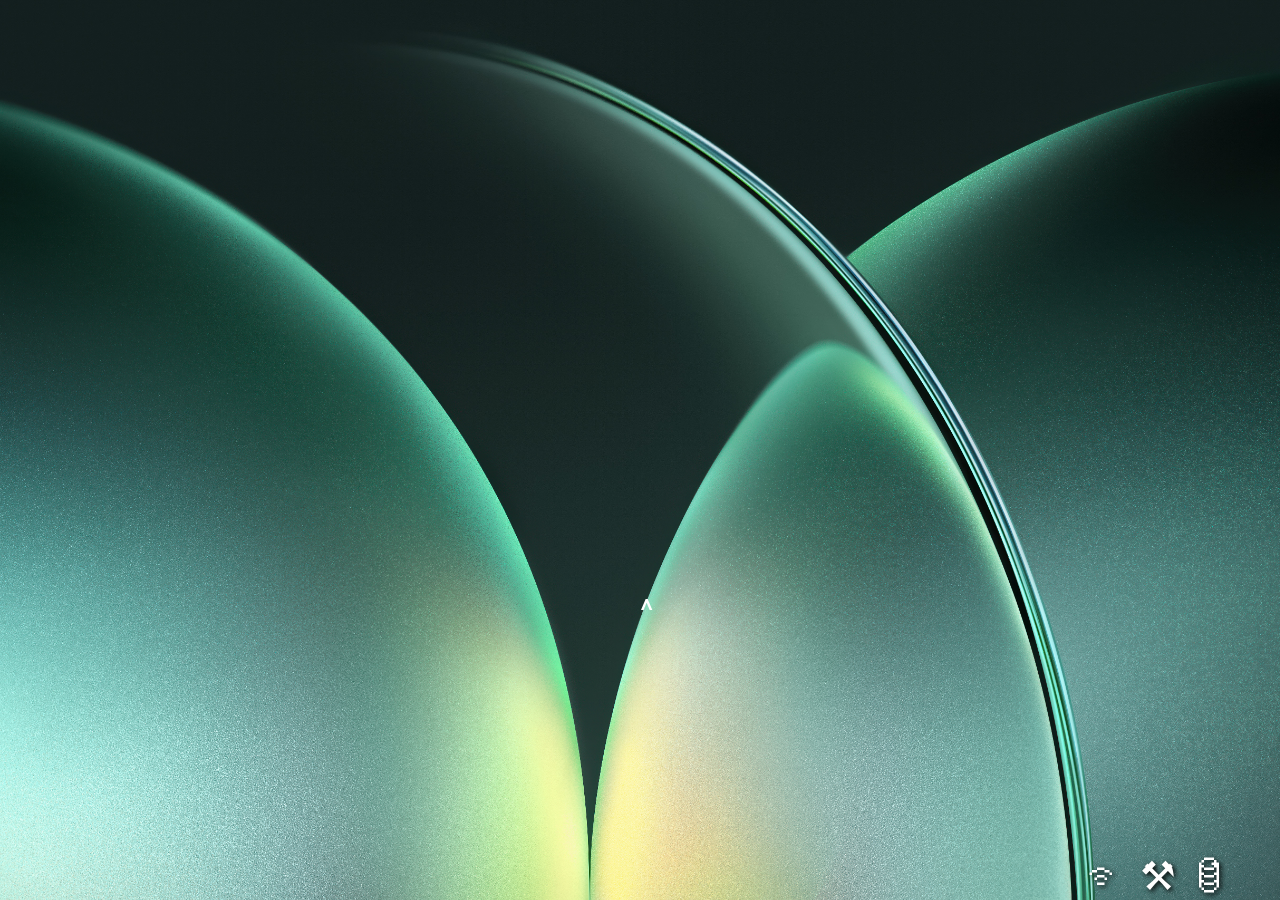
<file: index.html>
<!DOCTYPE html>
<html lang="en">
<head>
    <meta charset="UTF-8">
    <meta name="viewport" content="width=device-width, initial-scale=1.0">
    <title>BeastOs</title>
    <link rel="stylesheet" href="css/font.css">
    <link rel="stylesheet" href="css/main.css">
    <link rel="icon" href="images/win-logo.png" type="image/png">
</head>
<body>
    <div class="contasiner">
        <a class="container" class="a-bod" href="account.html">
        <iframe src="https://free.timeanddate.com/clock/iag2y5rg/n117/fn2/fs48/fcfff/tct/pct/ftb/th2/ts1" frameborder="0" width="391" height="70" allowtransparency="true"></iframe>
        <iframe src="https://free.timeanddate.com/clock/iag2y5rg/n117/fn2/fcfff/tct/pct/ftb/tt1" frameborder="0" width="250" height="21" allowtransparency="true"></iframe>        
        <h1>^</h1>
        </a>



        <footer class="footer">
            <a class="net" href>ᯤ</a>
            <a class="access" href>⚒</a>
            <a class="battery" href>🛢</a>
        </footer>
    </div>
</body>
</html>
</file>
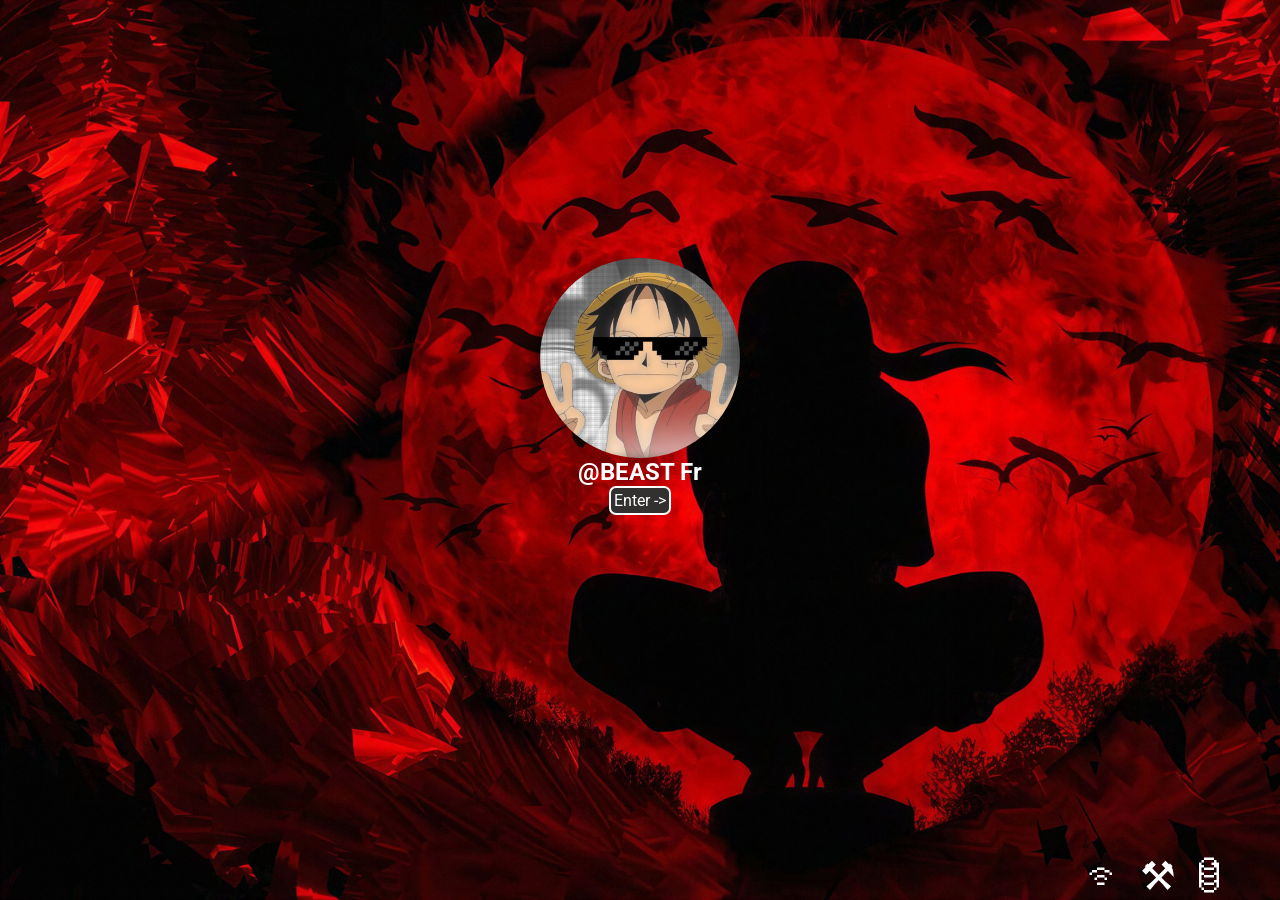
<file: account.html>
<!DOCTYPE html>
<html lang="en">
    <head>
        <meta charset="UTF-8">
        <meta name="viewport" content="width=device-width, initial-scale=1.0">
        <title>BeastOs</title>
        <link rel="stylesheet" href="css/font.css">
        <link rel="stylesheet" href="css/account.css">
        <link rel="icon" href="images/win-logo.png" type="image/png">
    </head>
    <body>
        <div class="container">
            <img width="200px" height="200px" src="images/my-pfp.jpg" alt="pfp"
                class="pfp">
            <h2>@BEAST Fr</h2>
            <a class="enter" href="theos/main.html">Enter -></a>
        </div>

        <footer class="footer">
            <div class="Wifi"><a class="net" href>ᯤ</a></div>
            <div class="tools"><a class="access" href>⚒</a></div>
            <div class="health"><a class="battery" href>🛢</a></div>
        </footer>
    </body>
</html>
</file>
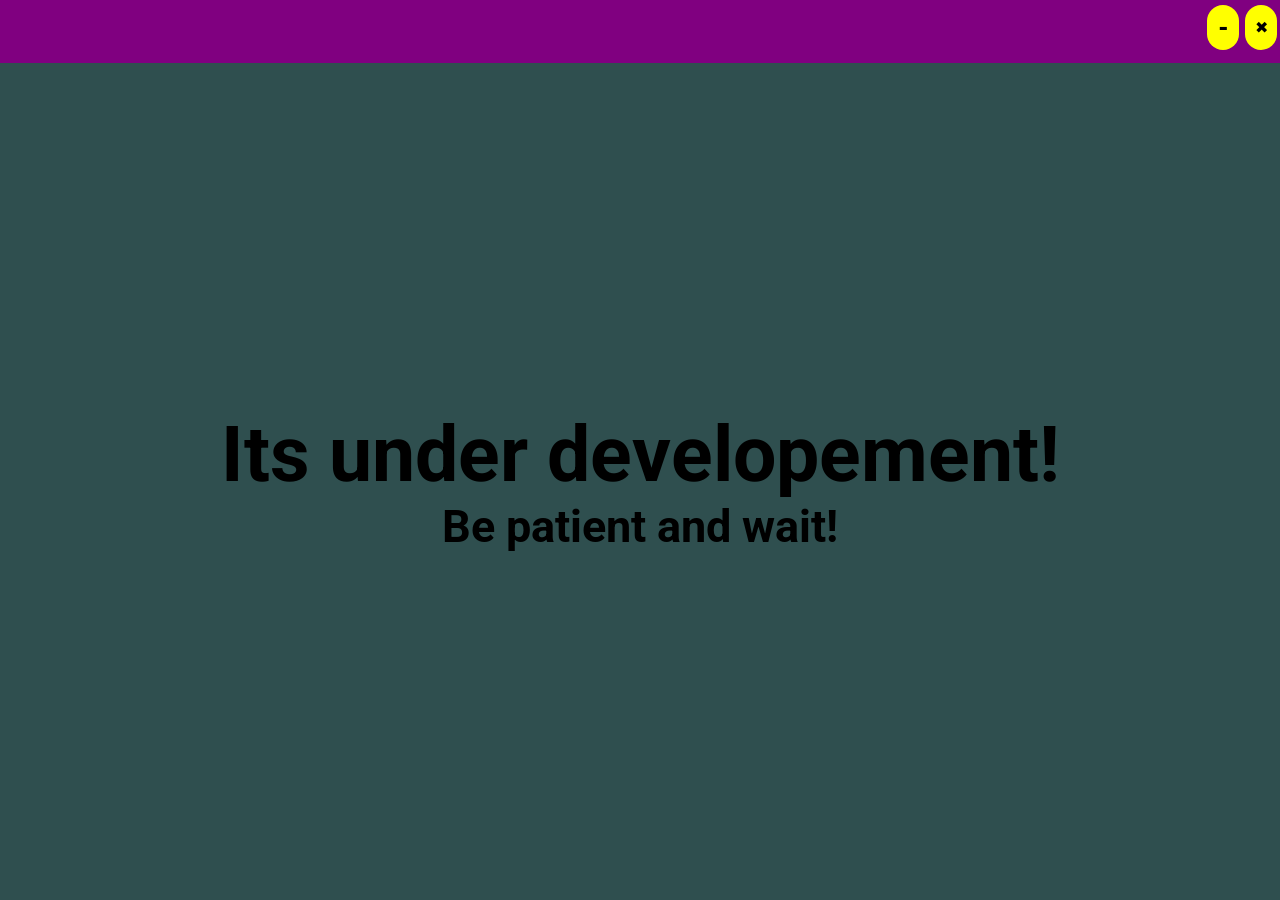
<file: theos/comingsoon.html>
<!DOCTYPE html>
<html lang="en">
<head>
    <meta charset="UTF-8">
    <meta name="viewport" content="width=device-width, initial-scale=1.0">
    <title>Coming Soon</title>
    <link rel="icon" href="../images/win-logo.png" type="image/png">
    <link rel="stylesheet" href="css/comingsoon.css">
    <link rel="stylesheet" href="../css/font.css">
</head>
<body>
    <nav class="nav1">
        <a href="main.html" style="font-size:1.5em; font-weight:900;">-</a>
        <a href="main.html">✖</a>
    </nav>

    <div class="container">
        <h1>Its under developement!</h1>
        <h3>Be patient and wait!</h3>
    </div>
</body>
</html>
</file>
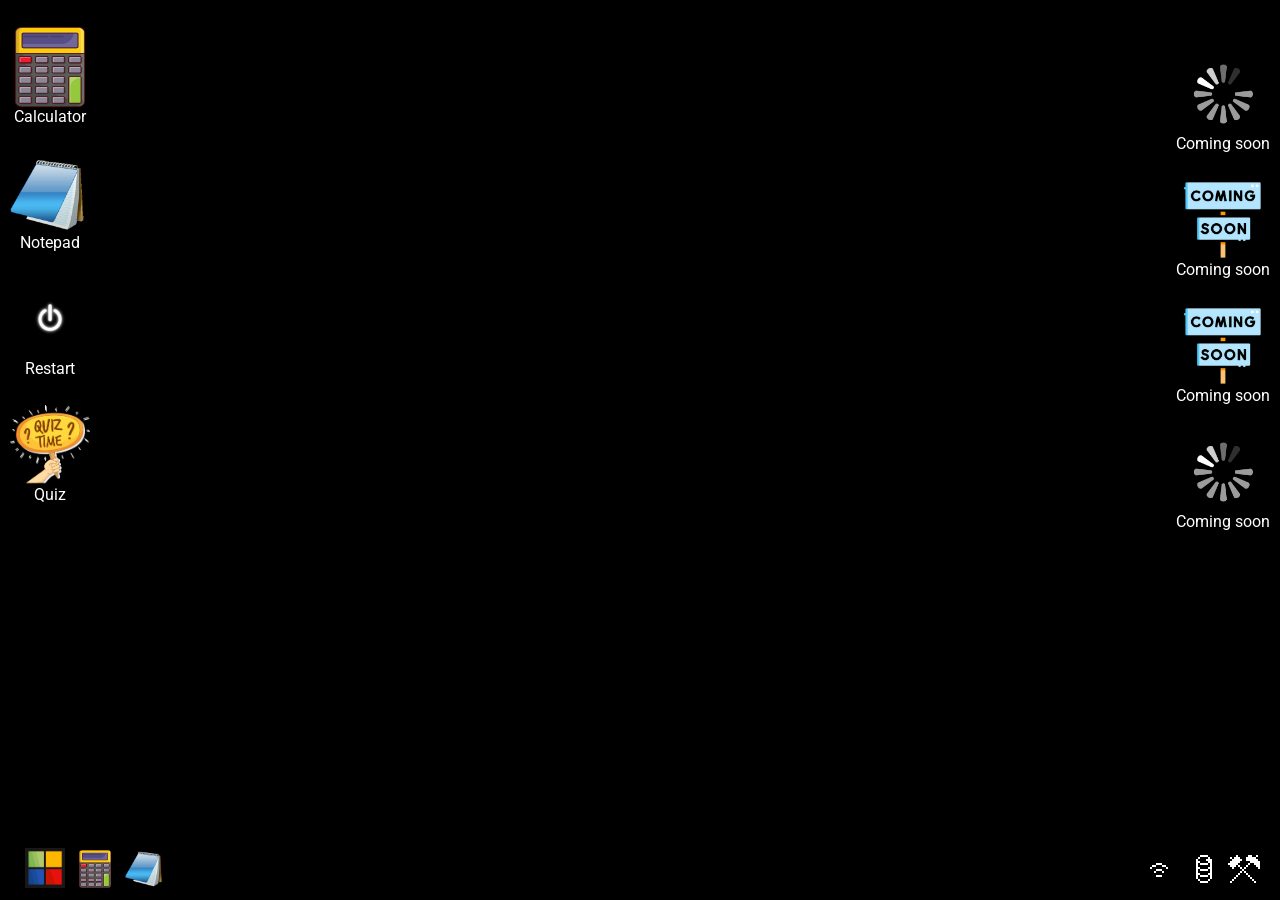
<file: theos/main.html>
<!DOCTYPE html>
<html lang="en">
    <head>
        <meta charset="UTF-8">
        <meta name="viewport" content="width=device-width, initial-scale=1.0">
        <title>BeastOS - Home screen</title>
        <link rel="icon" href="../images/win-logo.png" type="image/png">
        <link rel="stylesheet" href="css/main.css">
        <link rel="stylesheet" href="../css/font.css">
    </head>
    <body>

        <div class="apps">
            <div class="left-of-apps">
            <a class="app1" href="calculator.html">
                <img width="70px" height="80px" src="../images/calculator.png">
                <p>Calculator</p>
            </a>
            <a class="app2" href="notepad.html">
                <img width="80px" height="80px" src="../images/notepad.png">
                <p>Notepad</p>
            </a>
            <a class="app3" href="restarting.html">
                <img style="border-radius:20px;" width="80px" height="80px" src="../images/shutdown.png">
                <p>Restart</p>
            </a>
            <a class="app4" href="quiz/quiz.html">
                <img width="80px" height="80px" src="../images/quiz.png">
                <p>Quiz</p>
            </div>

            <div class="right-of-apps">
            <a class="app1" href="comingsoon.html">
                <img width="80px" height="80px" src="../images/loading.png">
                <p>Coming soon</p>
            </a>
            <a class="app2" href="comingsoon.html">
                <img width="80px" height="80px" src="../images/coming-soon.png">
                <p>Coming soon</p>
            </a>
            <a class="app3" href="comingsoon.html">
                <img width="80px" height="80px" src="../images/coming-soon.png">
                <p>Coming soon</p>
            </a>
            <a class="app4" href="comingsoon.html">
                <img width="80px" height="80px" src="../images/loading.png">
                <p>Coming soon</p>
            </div>
            </a>
        </div>

        <div class="taskbar">
            <div class="left">
                <a href class="logo"><img width="40px" height="40px" src="../images/win-logo.png" alt="logo"></a>
                <a href="calculator.html" class="app"><img width="32px" height="38px" src="../images/calculator.png" alt="Calculator"></a>
                <a href="notepad.html" class="app"><img width="40px" height="40px" src="../images/notepad.png" alt="Notepad"></a>
            </div>

            <div class="right">
                <a href class="net">ᯤ</a>
                <a href class="battery">🛢</a>
                <a href class="access">⚒</a>
            </div>
        </div>
    </body>
</html>
</file>
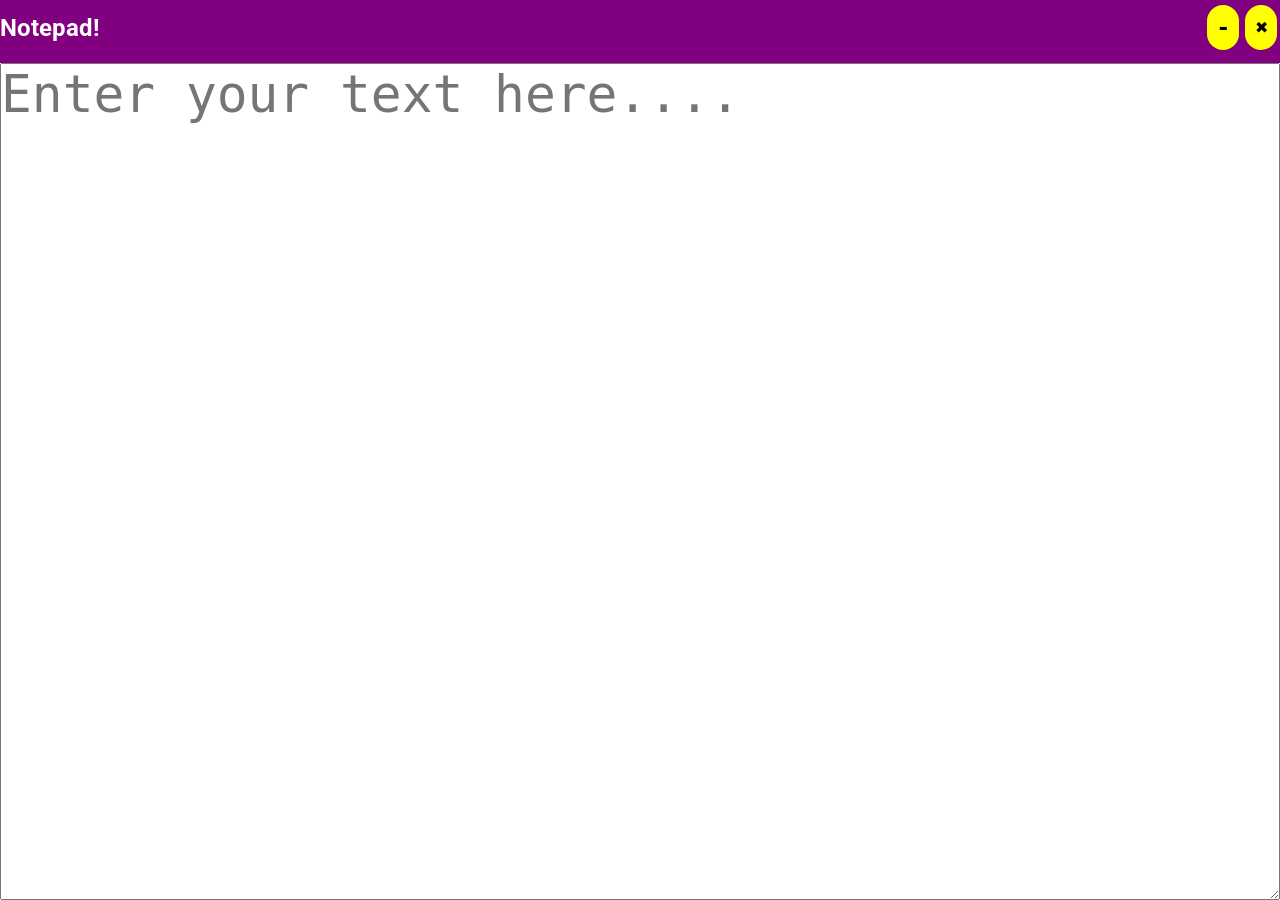
<file: theos/notepad.html>
<!DOCTYPE html>
<html lang="en">
    <head>
        <meta charset="UTF-8">
        <meta name="viewport" content="width=device-width, initial-scale=1.0">
        <title>Notepad!</title>
        <link rel="icon" href="../images/win-logo.png" type="image/png">
        <link rel="stylesheet" href="css/notepad.css">
        <link rel="stylesheet" href="../css/font.css">
    </head>
    <body>
        <nav class="nav1">
                <a href="main.html" style="font-size:1.5em; font-weight:900;">-</a>
                <a href="main.html">✖</a>
        </nav>

        <div class="container">
            <textarea name id="txt-ar"
                placeholder="Enter your text here...."></textarea>
        </div>

        <div class="appname">
                <h2 class="app-name">Notepad!</h2>
        </div>
    </body>
</html>
</file>
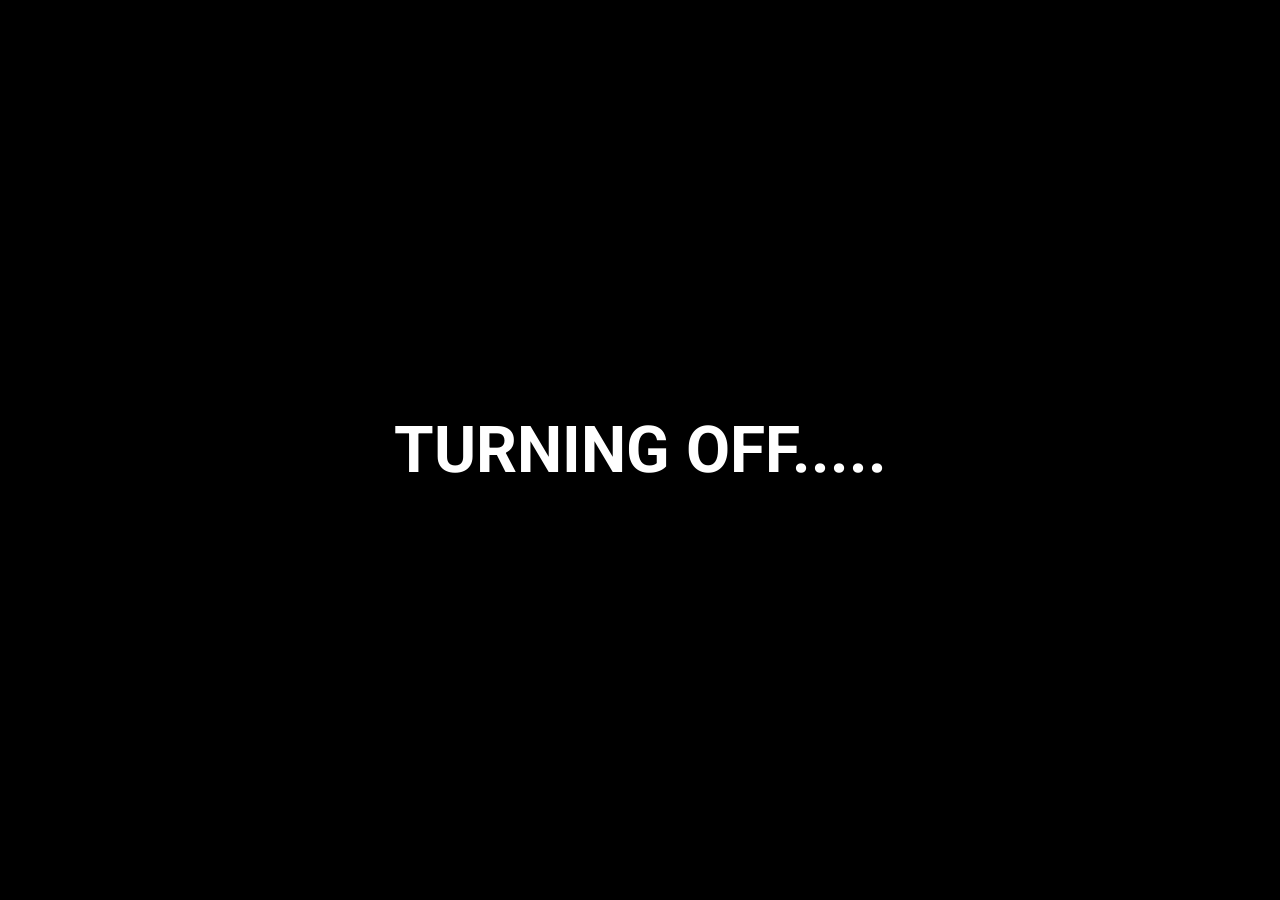
<file: theos/restarting.html>
<!DOCTYPE html>
<html lang="en">
<head>
    <meta charset="UTF-8">
    <meta name="viewport" content="width=device-width, initial-scale=1.0">
    <meta http-equiv="refresh" content="1; url=restarting2.html">
    <link rel="icon" href="../images/shutdown.png" type="image/png">
    <link rel="stylesheet" href="../css/font.css">
    <title>Turning OFF....</title>
    <style>
        * {
            margin: 0;
            padding: 0;
            box-sizing: border-box;
        }

        body {
            display:flex;
            align-items: center;
            justify-content: center;
            background-color: black;
            color:white;
            width:100vw;
            height:100vh;
        }

        h1 {
            font-size:4em;
        }
        
    </style>
</head>
<body>
    <h1>TURNING OFF.....</h1>
</body>
</html>
</file>
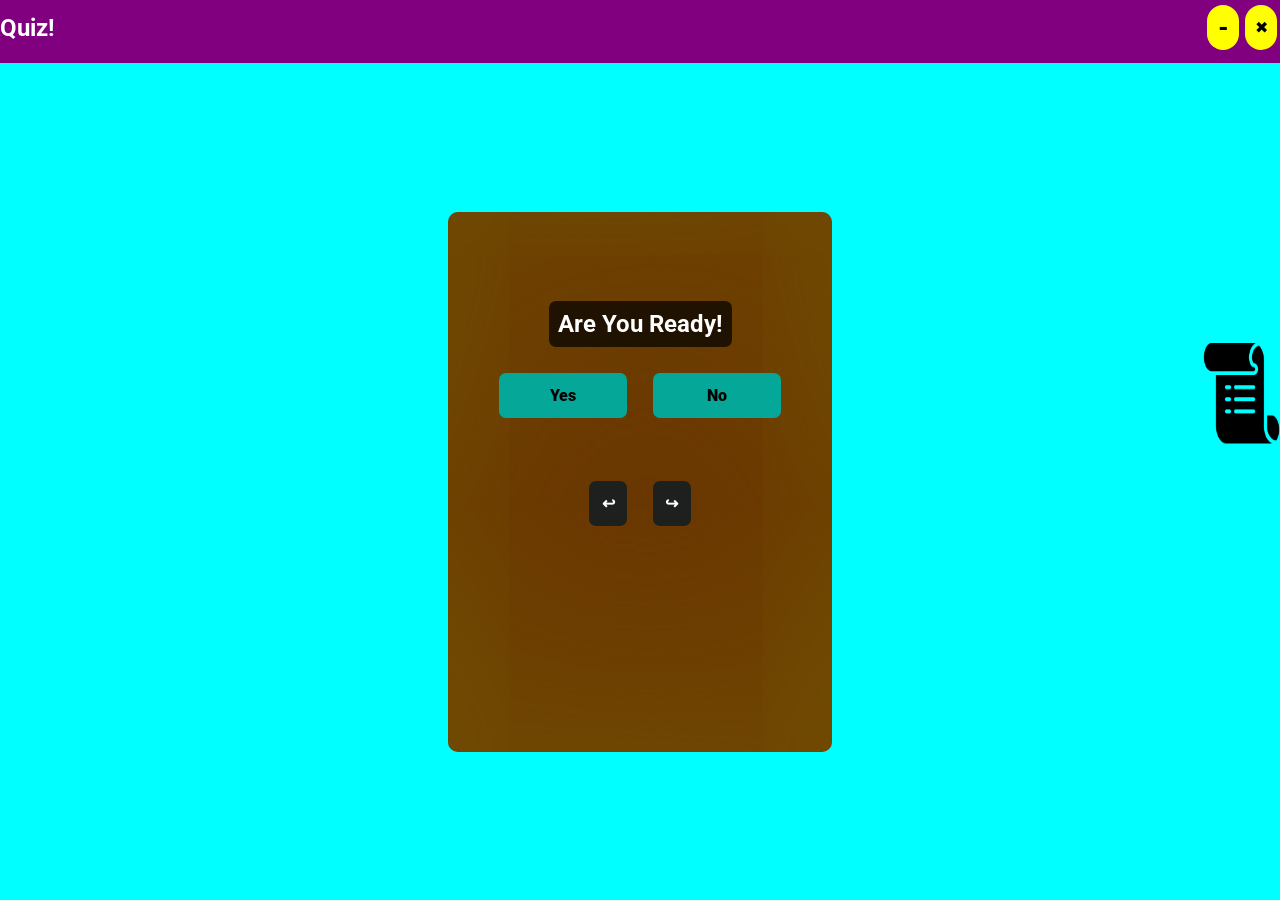
<file: theos/quiz/quiz.html>
<!DOCTYPE html>
<html lang="en">
    <head>
        <meta charset="UTF-8">
        <meta name="viewport" content="width=device-width, initial-scale=1.0">
        <title>Quiz!</title>
        <link rel="icon" href="../../images/win-logo.png" type="image/png">
        <link rel="stylesheet" href="../css/quiz.css">
        <link rel="stylesheet" href="../../css/font.css">
    </head>
    <body>
        <nav class="nav1">
            <a href="../main.html"
                style="font-size:1.5em; font-weight:900;">-</a>
            <a href="../main.html">✖</a>
        </nav>

        <div class="container">
            <div class="quiz">
                <h2 class="question">Are You Ready!</h2>
                <div class="btns">
                    <a class="btn" href="question1.html">Yes</a>
                    <a class="btn" href="../main.html">No</a>
                </div>
                <div class="btns">
                    <a class="btn2" href="../main.html">↩</a>
                    <a class="btn2" href="question1.html">↪</a>
                </div>
            </div>
        </div>

        <div class="rules">
            <a href="quiz.html"><img style="width:6vw; height:12vh;"
                    src="../../images/rules.png" alt="Rules"></a>
        </div>
        <div class="appname">
            <h2 class="app-name">Quiz!</h2>
        </div>
    </body>
</html>
</file>
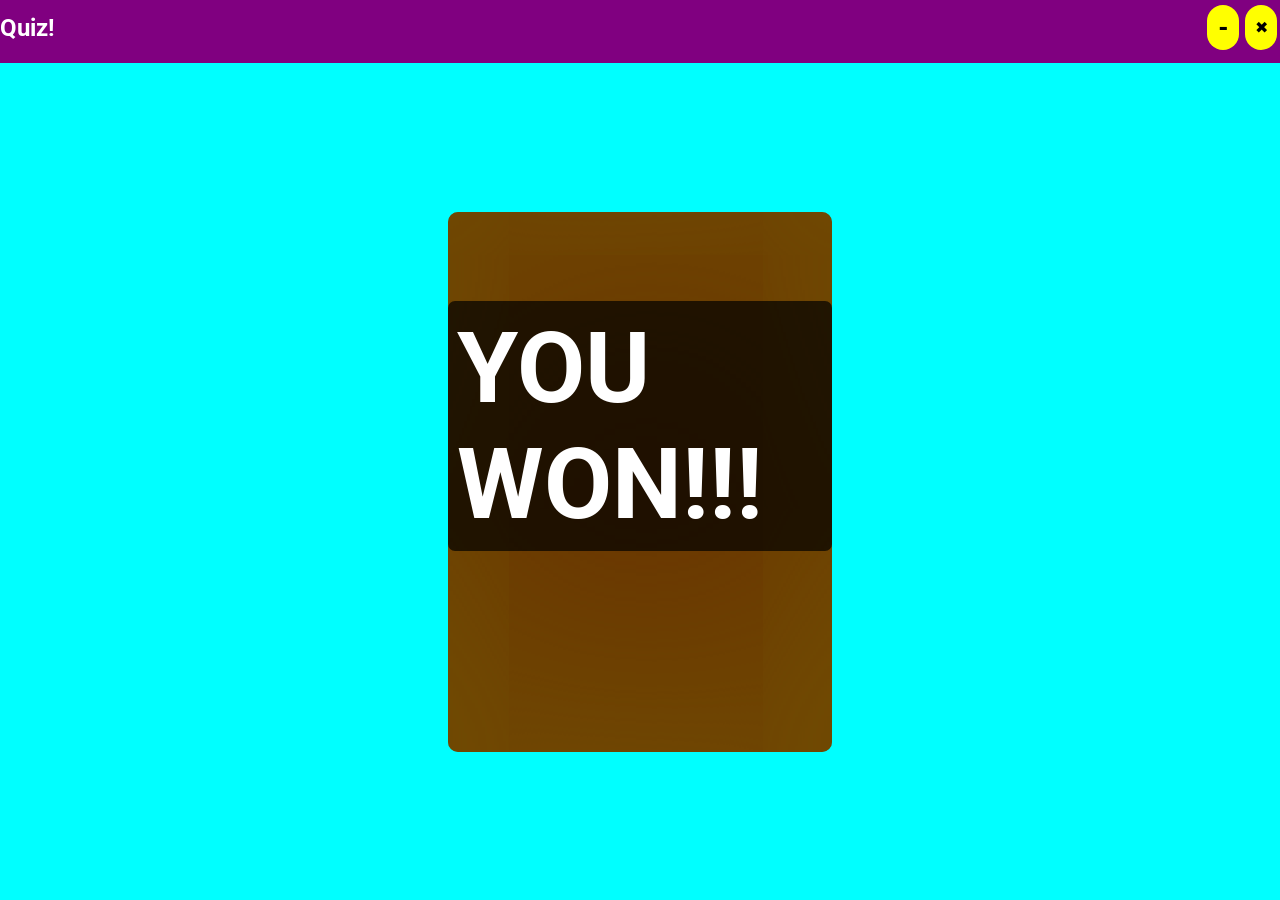
<file: theos/quiz/victory.html>
<!DOCTYPE html>
<html lang="en">
    <head>
        <meta charset="UTF-8">
        <meta name="viewport" content="width=device-width, initial-scale=1.0">
        <meta http-equiv="Refresh" content="1; url=../main.html">
        <title>Quiz!</title>
        <link rel="icon" href="../../images/win-logo.png" type="image/png">
        <link rel="stylesheet" href="../css/quiz.css">
        <link rel="stylesheet" href="../../css/font.css">
    </head>
    <body>
        <nav class="nav1">
            <a href="../main.html"
                style="font-size:1.5em; font-weight:900;">-</a>
            <a href="../main.html">✖</a>
        </nav>

        <div class="container">
            <div class="quiz">
                <h2 style="font-size:11vh;" class="question">YOU WON!!!</h2>
                </div>
            </div>
        </div>
        <div class="appname">
            <h2 class="app-name">Quiz!</h2>
        </div>
    </body>
</html>
</file>
<file: css/font.css>
@import url('https://fonts.googleapis.com/css2?family=Birthstone&family=Poppins:ital,wght@0,100;0,200;0,300;0,400;0,500;0,600;0,700;0,800;0,900;1,100;1,200;1,300;1,400;1,500;1,600;1,700;1,800;1,900&family=Roboto:ital,wght@0,100..900;1,100..900&display=swap');

body {
    font-family: Roboto, sans-serif;
}

a {
    color:inherit;
    text-decoration:none;
}
</file>
<file: css/main.css>
* {
    margin: 0;
    padding: 0;
    box-sizing: border-box;
}

body {
    background-image: url("../images/bg2.jpg");
    background-size: cover;
    color:white;
    justify-content:center;
}

.title {
    font-size:4em;    
    font-weight:700px;
}

.container {
    padding:4vw;
    display:flex;
    flex-direction:column;
    align-items:center;
    justify-content:flex-start;
    width:100vw;
    height:100vh;
    -webkit-text-stroke: 10px solid black;

}

.a-bod {
    display:flex;
    flex-direction:column;
    align-items:center;
    justify-content:center;
}


.footer {
    display:flex;
    align-items:center;
    justify-content: flex-end;
    position:fixed;
    bottom:0;
    font-size:2.5em;
    width:100vw;
    gap:1vw;
    text-shadow: 2px 2px 5px rgb(0, 0, 0);
}

.footer a {
    transition: 0.3s;
}

.footer a:hover {
    color:rgb(175, 171, 171);
}

.net:hover::after {
    content: "5G";
    position:absolute;
    font-size: 0.5em;
    background-color: rgba(0, 0, 0, 0.671);
    padding: 2px 5px;
    border-radius: 3px;
}

.battery {
    margin-right:4vw;
}
.battery:hover::after {
    content: "99%";
    position:absolute;
    font-size: 0.5em;
    background-color: rgba(0, 0, 0, 0.671);
    padding: 2px 5px;
    border-radius: 3px;
}
.access:hover::after {
    content: "Connected";
    position:absolute;
    font-size: 0.5em;
    background-color: rgba(0, 0, 0, 0.671);
    padding: 2px 5px;
    border-radius: 3px;
}

.container > h1 {
    position:absolute;
    bottom:30%;
    left:50%;
    font-weight:inherit;
}
</file>
<file: css/account.css>
* {
    margin: 0;
    padding: 0;
    box-sizing: border-box;
}

body {
    background-image: url("../images/bg.jpg");
    background-size: cover;
    color:white;
    background-color:black;
}

.pfp {
    border-radius:500px;
}

.container {
    display:flex;
    align-items:center;
    justify-content: center;
    flex-direction:column;
    width:100vw;
    height:100vh;
}

.enter {
    border:2px solid rgb(255, 255, 255);
    border-radius:7px;
    padding:3px;
    background-color:rgb(51, 48, 48);
    transition:0.3s;
    margin-bottom:10vw;
}

.enter:hover {
    background-color:rgb(37, 36, 36)
}



.footer {
    display:flex;
    align-items:center;
    justify-content: flex-end;
    position:fixed;
    bottom:0;
    font-size:2.5em;
    width:100vw;
    gap:1vw;
}

.footer a {
    transition: 0.3s;
}

.footer a:hover {
    color:rgb(175, 171, 171);
}


.net:hover::after {
    content: "5G";
    position:absolute;
    font-size: 0.5em;
    background-color: rgba(0, 0, 0, 0.671);
    padding: 2px 5px;
    border-radius: 3px;
}

.battery {
    margin-right:4vw;
}
.battery:hover::after {
    content: "99%";
    position:absolute;
    font-size: 0.5em;
    background-color: rgba(0, 0, 0, 0.671);
    padding: 2px 5px;
    border-radius: 3px;
}
.access:hover::after {
    content: "Connected";
    position:absolute;
    font-size: 0.5em;
    background-color: rgba(0, 0, 0, 0.671);
    padding: 2px 5px;
    border-radius: 3px;
}
</file>
<file: theos/css/comingsoon.css>
* {
    margin: 0;
    padding: 0;
    box-sizing: border-box;
}

body {
    border:2px purple;
    display:flex;
    width:100vw;
    height:100vh;
    flex-direction: column;
}

body::selection {
    color:black;
}

.nav1 > a {
    background-color:yellow;
    border-radius:100px;
    width:2.5vw;
    height:5vh;
    display:flex;
    align-items: center;
    justify-content: center;
    margin: 5px 3px;
}

.nav1 {
    width:100%;
    height:7vh;
    display:flex;
    justify-content: flex-end;
    background-color:purple;
}

.container {
    display:flex;
    align-items:center;
    justify-content: center;
    flex-direction:column;
    color:rgb(0, 0, 0);
    background-color:darkslategray;
    width:100vw;
    height:93vh;
    font-size:3vw;
}
</file>
<file: theos/css/main.css>
* {
    margin: 0;
    padding: 0;
    box-sizing: border-box;
}

body {
    background-color:black;
    background-image: url('https://4kwallpapers.com/images/walls/thumbs_3t/26125.jpeg');
    background-size: cover;
}

.taskbar {
    position: fixed;
    bottom: 0;
    width: 100vw;
    height: 40px;
    background-color: rgba(0, 0, 0, 0.932);
    display: flex;
    align-items: center;
    justify-content:space-between;
    padding: 30px 20px;
}

.left > a {
    margin: 5px;
}

div.right {
    color:white;
    font-size:2em;
}

.net:hover::after {
    content: "5G";
    position:absolute;
    font-size: 0.5em;
    background-color: rgba(0, 0, 0, 0.671);
    padding: 2px 5px;
    border-radius: 3px;
}
.battery:hover::after {
    content: "99%";
    position:absolute;
    font-size: 0.5em;
    background-color: rgba(0, 0, 0, 0.671);
    padding: 2px 5px;
    border-radius: 3px;
}
.access:hover::after {
    content: "Connected";
    position:absolute;
    right:3%;
    font-size: 0.5em;
    background-color: rgba(0, 0, 0, 0.671);
    padding: 2px 5px;
    border-radius: 3px;
}

.apps {
    display:flex;
    flex-direction:column;
    color:white;
}

.apps > * > a {
    display:flex;
    align-items:center;
    justify-content: center;
    flex-direction:column;
}

.apps > .left-of-apps {
    position:fixed;
    left:0;
}

.apps > * > * {
    margin:3vh 10px;
    transition:0.3s;
}

.apps > * > *:hover {
    background-color:rgba(255, 255, 255, 0.027);
}

.apps > .right-of-apps {
    position:fixed;
    right:0;
}
</file>
<file: theos/css/notepad.css>
* {
    margin: 0;
    padding: 0;
    box-sizing: border-box;
}

body {
    border:2px purple;
    display:flex;
    width:100vw;
    height:100vh;
    flex-direction: column;
}

body::selection {
    color:black;
}

.nav1 > a {
    background-color:yellow;
    border-radius:100px;
    width:2.5vw;
    height:5vh;
    display:flex;
    align-items: center;
    justify-content: center;
    margin: 5px 3px;
}

.nav1 {
    width:100%;
    height:7vh;
    display:flex;
    justify-content: flex-end;
    background-color:purple;
}

.container {
    width:100vw;
    height:93vh;
    display:flex;
    align-items: center;
    justify-content: center;
}

.container > textarea {
    font-size:4vw;
    width:100%;
    height:100%;
}


.appname {
    position:absolute;
    left:0px;
    top:1.6%;
    color:white;
}
</file>
<file: theos/css/quiz.css>
* {
    margin: 0;
    padding: 0;
    box-sizing: border-box;
}

body {
    display:flex;
    width:100vw;
    height:100vh;
    flex-direction: column;
}

body::selection {
    color:black;
}

.nav1 > a {
    background-color:yellow;
    border-radius:100px;
    width:2.5vw;
    height:5vh;
    display:flex;
    align-items: center;
    justify-content: center;
    margin: 5px 3px;
}

.nav1 {
    width:100%;
    height:7vh;
    display:flex;
    justify-content: flex-end;
    background-color:purple;
}


.appname {
    position:absolute;
    left:0px;
    top:1.6%;
    color:white;
}

.rules {
    position:absolute;
    right:0%;
    bottom:50%;
}

.container {
    width:100vw;
    height:93vh;
    background-color: aqua;
    display:flex;
    align-items: center;
    justify-content: center;
    flex-direction: column;
}

.quiz {
    width:30vw;
    height:60vh;
    border-radius:10px;
    background-color:rgb(105, 52, 2);
    box-shadow: inset 0px 0px 10000px rgb(121, 99, 3);
    color:white;
    display:flex;
    align-items:center;
    justify-content: flex-start;
    flex-direction: column;
}

.question {
    margin-top:7vw;
    margin-bottom:2vw;
    border-radius:7px;
    color:white;
    background-color:rgba(0, 0, 0, 0.705);
    padding:1vh;
}

.btn {
    width:10vw;
    height:5vh;
    background-color:rgb(5, 167, 153);
    color:black;
    display:flex;
    align-items: center;
    justify-content: center;
    margin: 0 1vw;
    font-weight:900;
    border-radius:7px;
    transition:0.3s;
}

.btn2 {
    width:3vw;
    height:5vh;
    background-color:rgb(30, 31, 31);
    color:rgb(255, 255, 255);
    display:flex;
    align-items: center;
    justify-content: center;
    margin: 0 1vw;
    font-weight:900;
    border-radius:7px;
    transition:0.3s;
}

.btn2:hover {
    background-color:rgb(45, 46, 46);
}

.btn:hover {
    background-color:rgb(2, 134, 123);
}

.btns {
    display:flex;
    margin-bottom:7vh;
}
</file>
